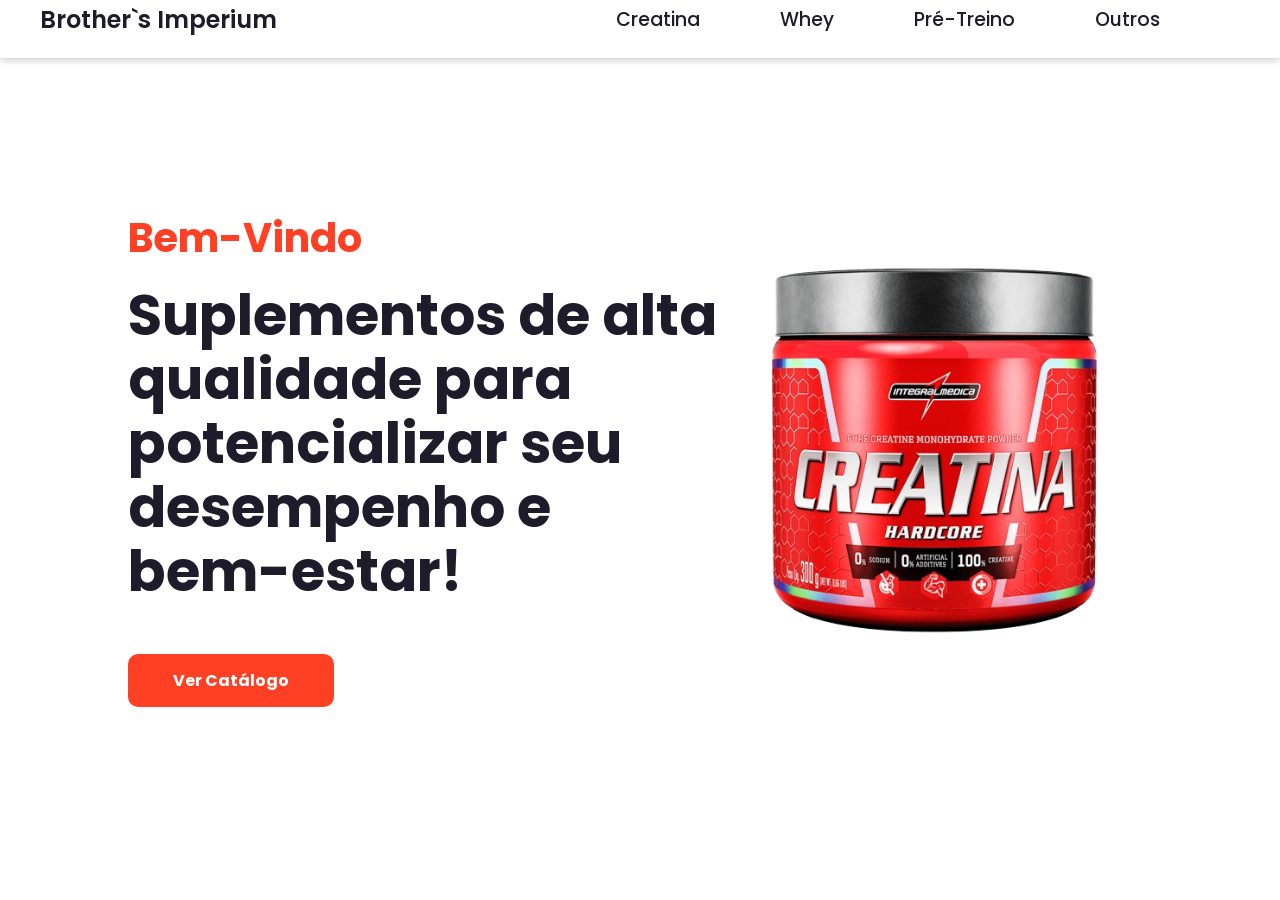
<file: projeto__kayo/index.html>
<!DOCTYPE html>
<html lang="pt-br">
<head>
    <meta charset="UTF-8">
    <meta name="viewport" content="width=device-width, initial-scale=1.0">
    <title>Brother`s Imperium</title>
    <link rel="stylesheet" href="style.css">
    <link rel="shortcut icon" href="Brothersimperium.jpg" type="image/x-icon">
</head>
<body>
    <header>
        <nav class="navigation">
            <a href="index.html" class="logo"><span>Brother`s Imperium</span></a>
            <ul class="nav-menu">
                <li class="nav-item"><a href="creatina.html">Creatina</a></li>
                <li class="nav-item"><a href="whey.html">Whey</a></li>
                <li class="nav-item"><a href="pretreino.html">Pré-Treino</a></li>
                <li class="nav-item"><a href="sobrenois.html">Outros</a></li>
                <i class='bx bx-search'></i>
            </ul>
            <div class="menu">
                <span class="bar"></span>
                <span class="bar"></span>
                <span class="bar"></span>
            </div>
        </nav>
    </header>
    <main>
        <section class="home">
            <div class="home-text">
                <h4 class="text-h4">Bem-Vindo</h4>
                <h1 class="text-h1">Suplementos de alta qualidade para potencializar seu desempenho e bem-estar!</h1>
                <a href="vercatalogo.html" class="home-btn">Ver Catálogo</a>
            </div>
            <div class="home-img">

                <div class="carrossel-imgs" id ='img'>
                <img src="imagens/Creatinas/creatina-integralmedica.png" alt="creatina">
                <img src="imagens/PréTreinos/Psikopata.png" alt="creatina">
                <img src="imagens/PréTreinos/Tomahawk.png" alt="creatina">
                <img src="imagens/Outros/camisa1.png" alt="creatina">

                </div>
            </div>
        </section>
    </main>
    <script src="script.js"></script>
</body>
</html>
</file>
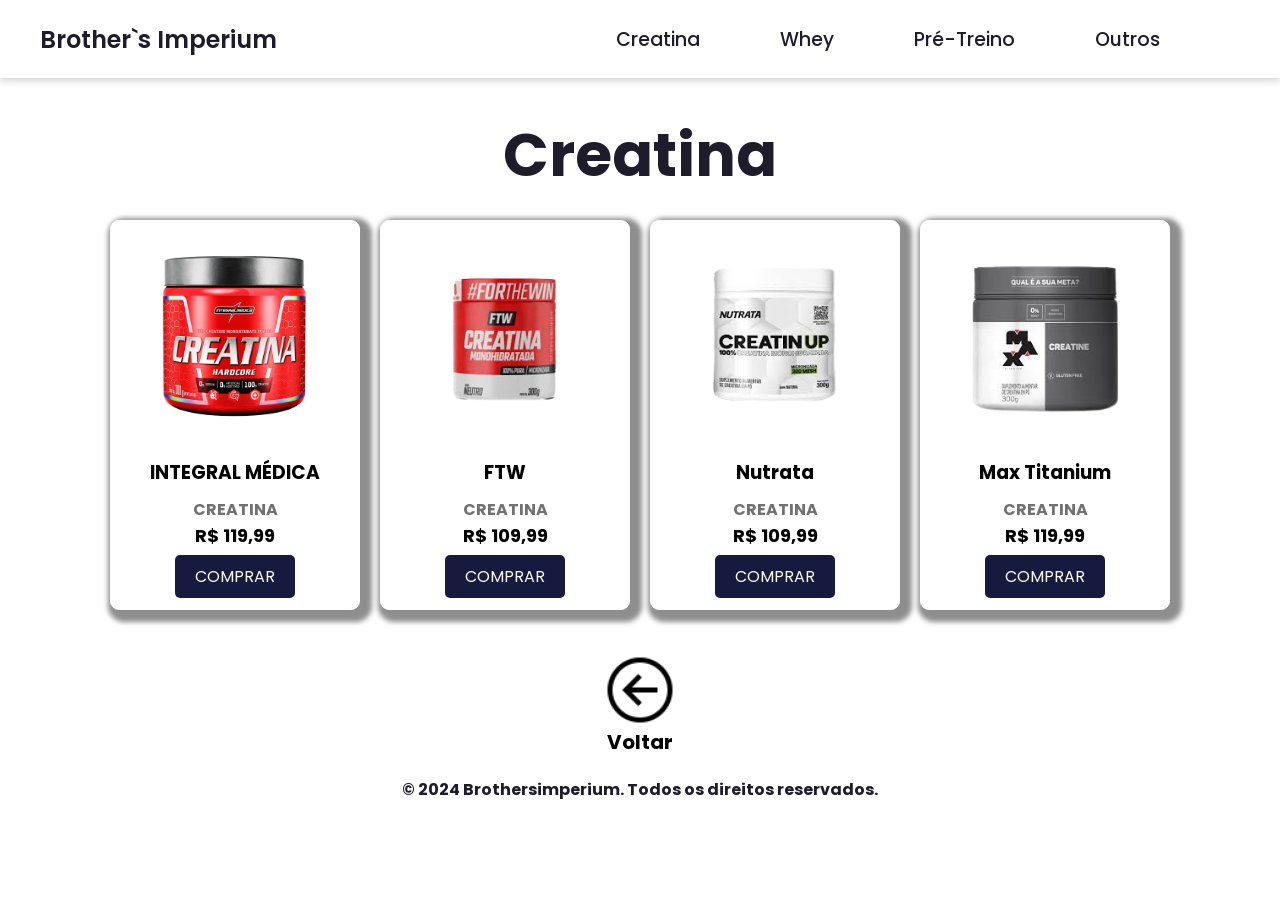
<file: projeto__kayo/creatina.html>
<!DOCTYPE html>
<html lang="pt-br">
<head>
    <meta charset="UTF-8">
    <meta name="viewport" content="width=device-width, initial-scale=1.0">
    <title>Brother`s Imperium</title>
    <link rel="stylesheet" href="style.css">
    <link rel="shortcut icon" href="Brothersimperium.jpg" type="image/x-icon">
</head>
<body>
    <header>
        <nav class="navigation">
            <a href="index.html" class="logo"><span>Brother`s Imperium</span></a>
            <ul class="nav-menu">
                <li class="nav-item"><a href="creatina.html">Creatina</a></li>
                <li class="nav-item"><a href="whey.html">Whey</a></li>
                <li class="nav-item"><a href="pretreino.html">Pré-Treino</a></li>
                <li class="nav-item"><a href="sobrenois.html">Outros</a></li>
                <i class='bx bx-search'></i>
            </ul>
            <div class="menu">
                <span class="bar"></span>
                <span class="bar"></span>
                <span class="bar"></span>
            </div>
        </nav>
    </header>
    <main>
        <h1 class="title2">Creatina</h1>
    </main>
    <section class="produtos">
        <!--01-->
        <main>
        <div class="produto">
          <img src="imagens/Creatinas/creatina-integralmedica.png" alt="">
          <h3>INTEGRAL MÉDICA</h3>
          <h4>CREATINA</h4>
          <p>R$ 119,99</p>
          <a href="https://api.whatsapp.com/send?phone=5581999050740&text=Olá, gostaria de  saber mais sobre a creatina da Integral Médica!" class="btn-redirection" target="_blank">COMPRAR</a>
        </div>
        </main>
        <!--02-->
        <main>
            <div class="produto">
              <img src="imagens/Creatinas/ftw.png" alt="">
              <h3>FTW</h3>
              <h4>CREATINA</h4>
              <p>R$ 109,99</p>
              <a href="https://api.whatsapp.com/send?phone=5581999050740&text=Olá, gostaria de  saber mais sobre a creatina da FTW!" class="btn-redirection" target="_blank">COMPRAR</a>
            </div>
            </main>
          <!--03-->
          <main>
            <div class="produto">
              <img src="imagens/Creatinas/nutrata.png" alt="">
              <h3>Nutrata</h3>
              <h4>CREATINA</h4>
              <p>R$ 109,99</p>
              <a href="https://api.whatsapp.com/send?phone=5581999050740&text=Olá, gostaria de  saber mais sobre a creatina da Nutrata!" class="btn-redirection" target="_blank">COMPRAR</a>
            </div>
        </main>
        <!--04-->
        <main>
          <div class="produto">
            <img src="imagens/Creatinas/maxtitanium.png" alt="">
            <h3>Max Titanium</h3>
            <h4>CREATINA</h4>
            <p>R$ 119,99</p>
            <a href="https://api.whatsapp.com/send?phone=5581999050740&text=Olá, gostaria de  saber mais sobre a creatina da Max Titanium" class="btn-redirection" target="_blank">COMPRAR</a>
        </main>
    </section>
        <footer class="rodape">
            <a target="_blank" href="index.html"> <img src="imagens/PNGs/icons8-à-esquerda-dentro-de-um-círculo-64.png"></a><a target="_blank" href=""></a>
            <p class="voltar"><a href="index.html">Voltar</a></p>
            <p>&copy; 2024 Brothersimperium. Todos os direitos reservados.</p>
          </footer>
            <script src="script.js"></script>
    </body>
    </html>
</file>
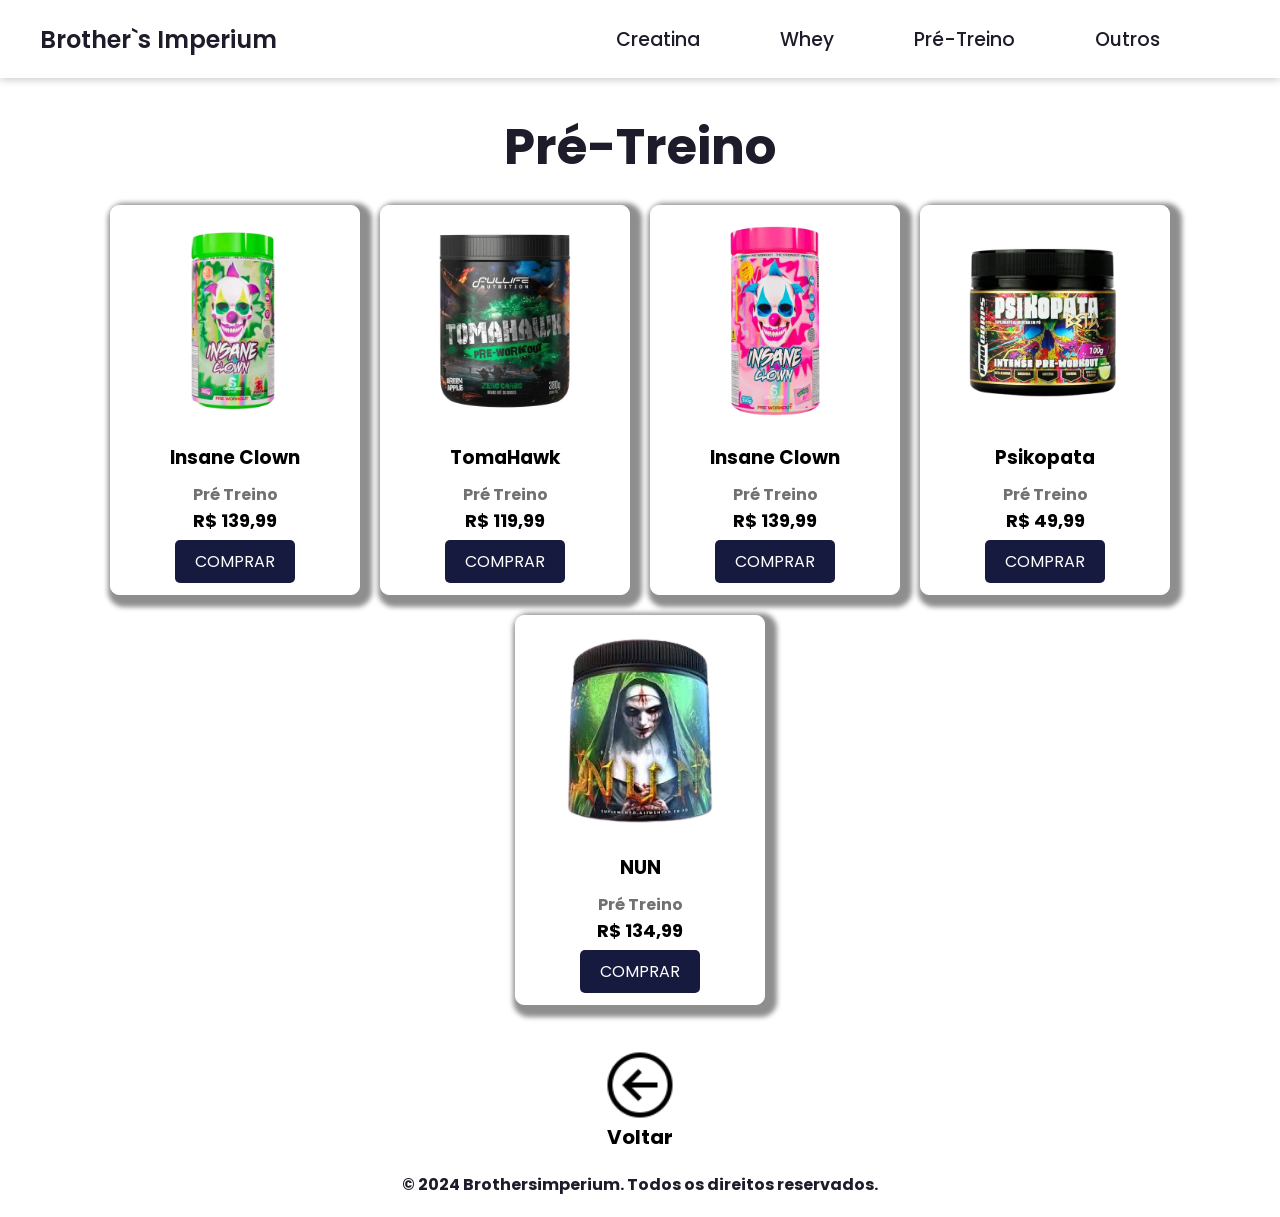
<file: projeto__kayo/pretreino.html>
<!DOCTYPE html>
<html lang="pt-br">
<head>
    <meta charset="UTF-8">
    <meta name="viewport" content="width=device-width, initial-scale=1.0">
    <title>Brother`s Imperium</title>
    <link rel="stylesheet" href="style.css">
    <link rel="shortcut icon" href="Brothersimperium.jpg" type="image/x-icon">
</head>
<body>
    <header>
        <nav class="navigation">
            <a href="index.html" class="logo"><span>Brother`s Imperium</span></a>
            <ul class="nav-menu">
                <li class="nav-item"><a href="creatina.html">Creatina</a></li>
                <li class="nav-item"><a href="whey.html">Whey</a></li>
                <li class="nav-item"><a href="pretreino.html">Pré-Treino</a></li>
                <li class="nav-item"><a href="sobrenois.html">Outros</a></li>
                <i class='bx bx-search'></i>
            </ul>
            <div class="menu">
                <span class="bar"></span>
                <span class="bar"></span>
                <span class="bar"></span>
            </div>
        </nav>
    </header>
    <main>
        <h1 class="title4">Pré-Treino</h1>
    </main>
    <section class="produtos">
        <main>
            <div class="produto">
              <img src="imagens/PréTreinos/InsaneClown.png" alt="">
              <h3>Insane Clown</h3>
              <h4>Pré Treino</h4>
              <p>R$ 139,99</p>
              <a href="https://api.whatsapp.com/send?phone=5581999050740&text=Olá, gostaria de  saber mais sobre o pré treino Insane Clown" class="btn-redirection" target="_blank">COMPRAR</a>
          </main>
          <!--07-->
          <main>
            <div class="produto">
              <img src="imagens/PréTreinos/Tomahawk.png" alt="">
              <h3>TomaHawk</h3>
              <h4>Pré Treino</h4>
              <p>R$ 119,99</p>
              <a href="https://api.whatsapp.com/send?phone=5581999050740&text=Olá, gostaria de  saber mais sobre o pré treino TomaHawk" class="btn-redirection" target="_blank">COMPRAR</a>
          </main>
          <!--08-->
          <main>
            <div class="produto">
              <img src="imagens/PréTreinos/Insane_Clown_Tutti_Fruit_.png" alt="">
              <h3>Insane Clown</h3>
              <h4>Pré Treino</h4>
              <p>R$ 139,99</p>
              <a href="https://api.whatsapp.com/send?phone=5581999050740&text=Olá, gostaria de  saber mais sobre o pré treino Insane Clown tutti fruit" class="btn-redirection" target="_blank">COMPRAR</a>
          </main>
          <!--09-->
          <main>
            <div class="produto">
              <img src="imagens/PréTreinos/Psikopata.png" alt="">
              <h3>Psikopata</h3>
              <h4>Pré Treino</h4>
              <p>R$ 49,99</p>
              <a href="https://api.whatsapp.com/send?phone=5581999050740&text=Olá, gostaria de  saber mais sobre o pré treino Psikopata" class="btn-redirection" target="_blank">COMPRAR</a>
          </main>
          <!--10-->
          <main>
            <div class="produto">
              <img src="imagens/PréTreinos/nun.png" alt="">
              <h3>NUN</h3>
              <h4>Pré Treino</h4>
              <p>R$ 134,99</p>
              <a href="https://api.whatsapp.com/send?phone=5581999050740&text=Olá, gostaria de  saber mais sobre o pré treino NUN" class="btn-redirection" target="_blank">COMPRAR</a>
          </main>
    </section>
    <footer class="rodape">
        <a target="_blank" href="index.html"> <img src="imagens/PNGs/icons8-à-esquerda-dentro-de-um-círculo-64.png"></a><a target="_blank" href=""></a>
        <p class="voltar"><a href="index.html">Voltar</a></p>
        <p>&copy; 2024 Brothersimperium. Todos os direitos reservados.</p>
      </footer>
        <script src="script.js"></script>
    </body>
    </html>
</file>
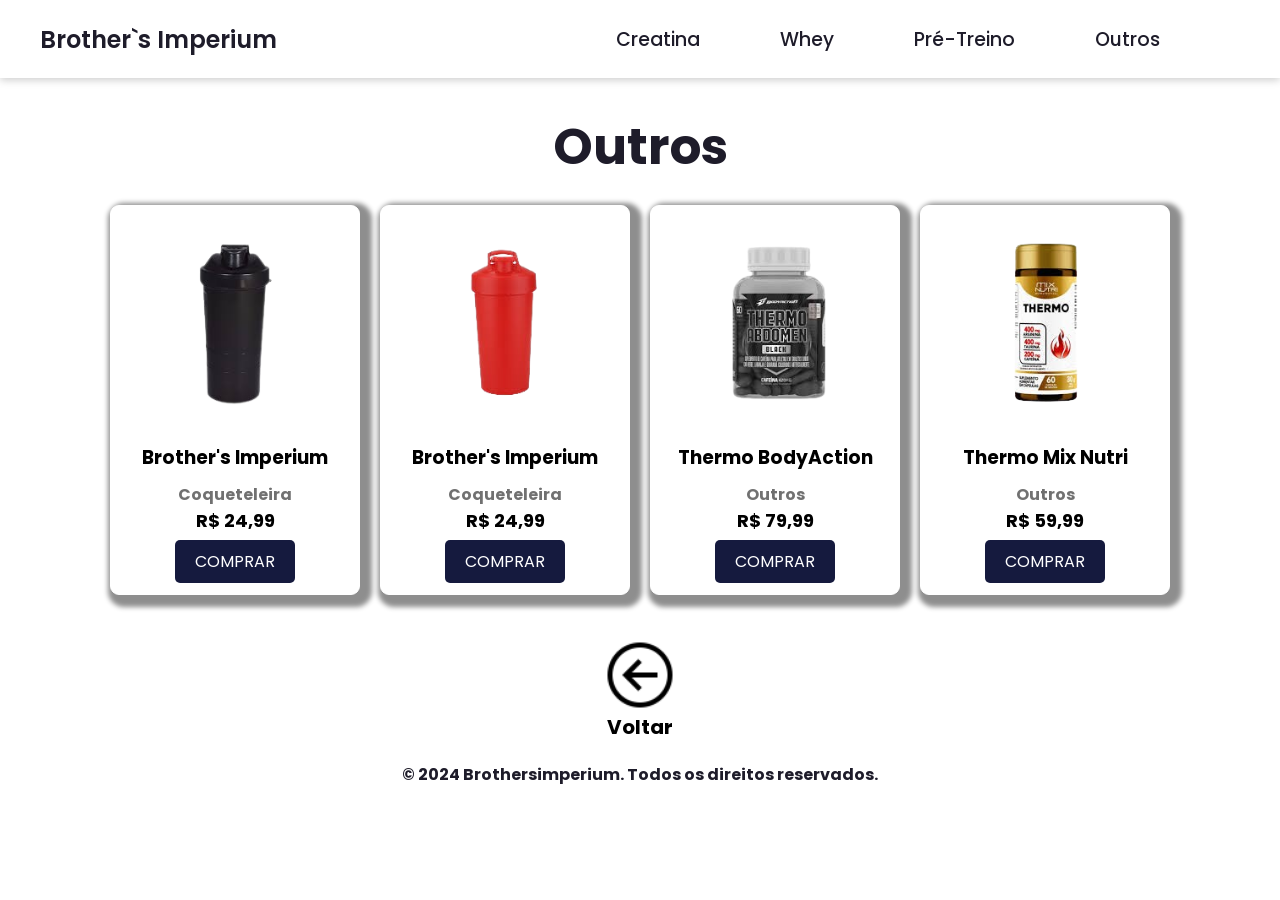
<file: projeto__kayo/sobrenois.html>
<!DOCTYPE html>
<html lang="pt-br">
<head>
    <meta charset="UTF-8">
    <meta name="viewport" content="width=device-width, initial-scale=1.0">
    <title>Brother`s Imperium</title>
    <link rel="stylesheet" href="style.css">
    <link rel="shortcut icon" href="Brothersimperium.jpg" type="image/x-icon">
</head>
<body>
    <header>
        <nav class="navigation">
            <a href="index.html" class="logo"><span>Brother`s Imperium</span></a>
            <ul class="nav-menu">
                <li class="nav-item"><a href="creatina.html">Creatina</a></li>
                <li class="nav-item"><a href="whey.html">Whey</a></li>
                <li class="nav-item"><a href="pretreino.html">Pré-Treino</a></li>
                <li class="nav-item"><a href="sobrenois.html">Outros</a></li>
                <i class='bx bx-search'></i>
            </ul>
            <div class="menu">
                <span class="bar"></span>
                <span class="bar"></span>
                <span class="bar"></span>
            </div>
        </nav>
    </header>
    <main>
        <h1 class="title5">Outros</h1>
    </main>
    <section class="produtos">
        <!--01-->
        <main>
        <div class="produto">
          <img src="imagens/Outros/coqueteleira4.png" alt="">
          <h3>Brother's Imperium</h3>
          <h4>Coqueteleira</h4>
          <p>R$ 24,99</p>
          <a href="https://api.whatsapp.com/send?phone=5581999050740&text=Olá, gostaria de  saber mais sobre a Coqueteleira preta" class="btn-redirection" target="_blank">COMPRAR</a>
        </div>
        </main>
        <!--02-->
        <main>
          <div class="produto">
            <img src="imagens/Outros/coqueeleira3.png" alt="">
            <h3>Brother's Imperium</h3>
            <h4>Coqueteleira</h4>
            <p>R$ 24,99</p>
            <a href="https://api.whatsapp.com/send?phone=5581999050740&text=Olá, gostaria de  saber mais sobre a Coqueteleira vermelha" class="btn-redirection" target="_blank">COMPRAR</a>
        </main>
        <!--03-->
        <main>
            <div class="produto">
              <img src="imagens/Outros/thermobodyaction.png" alt="">
              <h3>Thermo BodyAction</h3>
              <h4>Outros</h4>
              <p>R$ 79,99</p>
              <a href="https://api.whatsapp.com/send?phone=5581999050740&text=Olá, gostaria de  saber mais sobre o thermo bodyaction" class="btn-redirection" target="_blank">COMPRAR</a>
          </main>
          <!---->
          <main>
            <div class="produto">
              <img src="imagens/Outros/thermomixnutri.png" alt="">
              <h3>Thermo Mix Nutri</h3>
              <h4>Outros</h4>
              <p>R$ 59,99</p>
              <a href="https://api.whatsapp.com/send?phone=5581999050740&text=Olá, gostaria de  saber mais sobre o thermo Mix Nutri" class="btn-redirection" target="_blank">COMPRAR</a>
          </main>
    </section>
    <footer class="rodape">
        <a target="_blank" href="index.html"> <img src="imagens/PNGs/icons8-à-esquerda-dentro-de-um-círculo-64.png"></a><a target="_blank" href=""></a>
        <p class="voltar"><a href="index.html">Voltar</a></p>
        <p>&copy; 2024 Brothersimperium. Todos os direitos reservados.</p>
      </footer>
        <script src="script.js"></script>
    </body>
    </html>
</file>
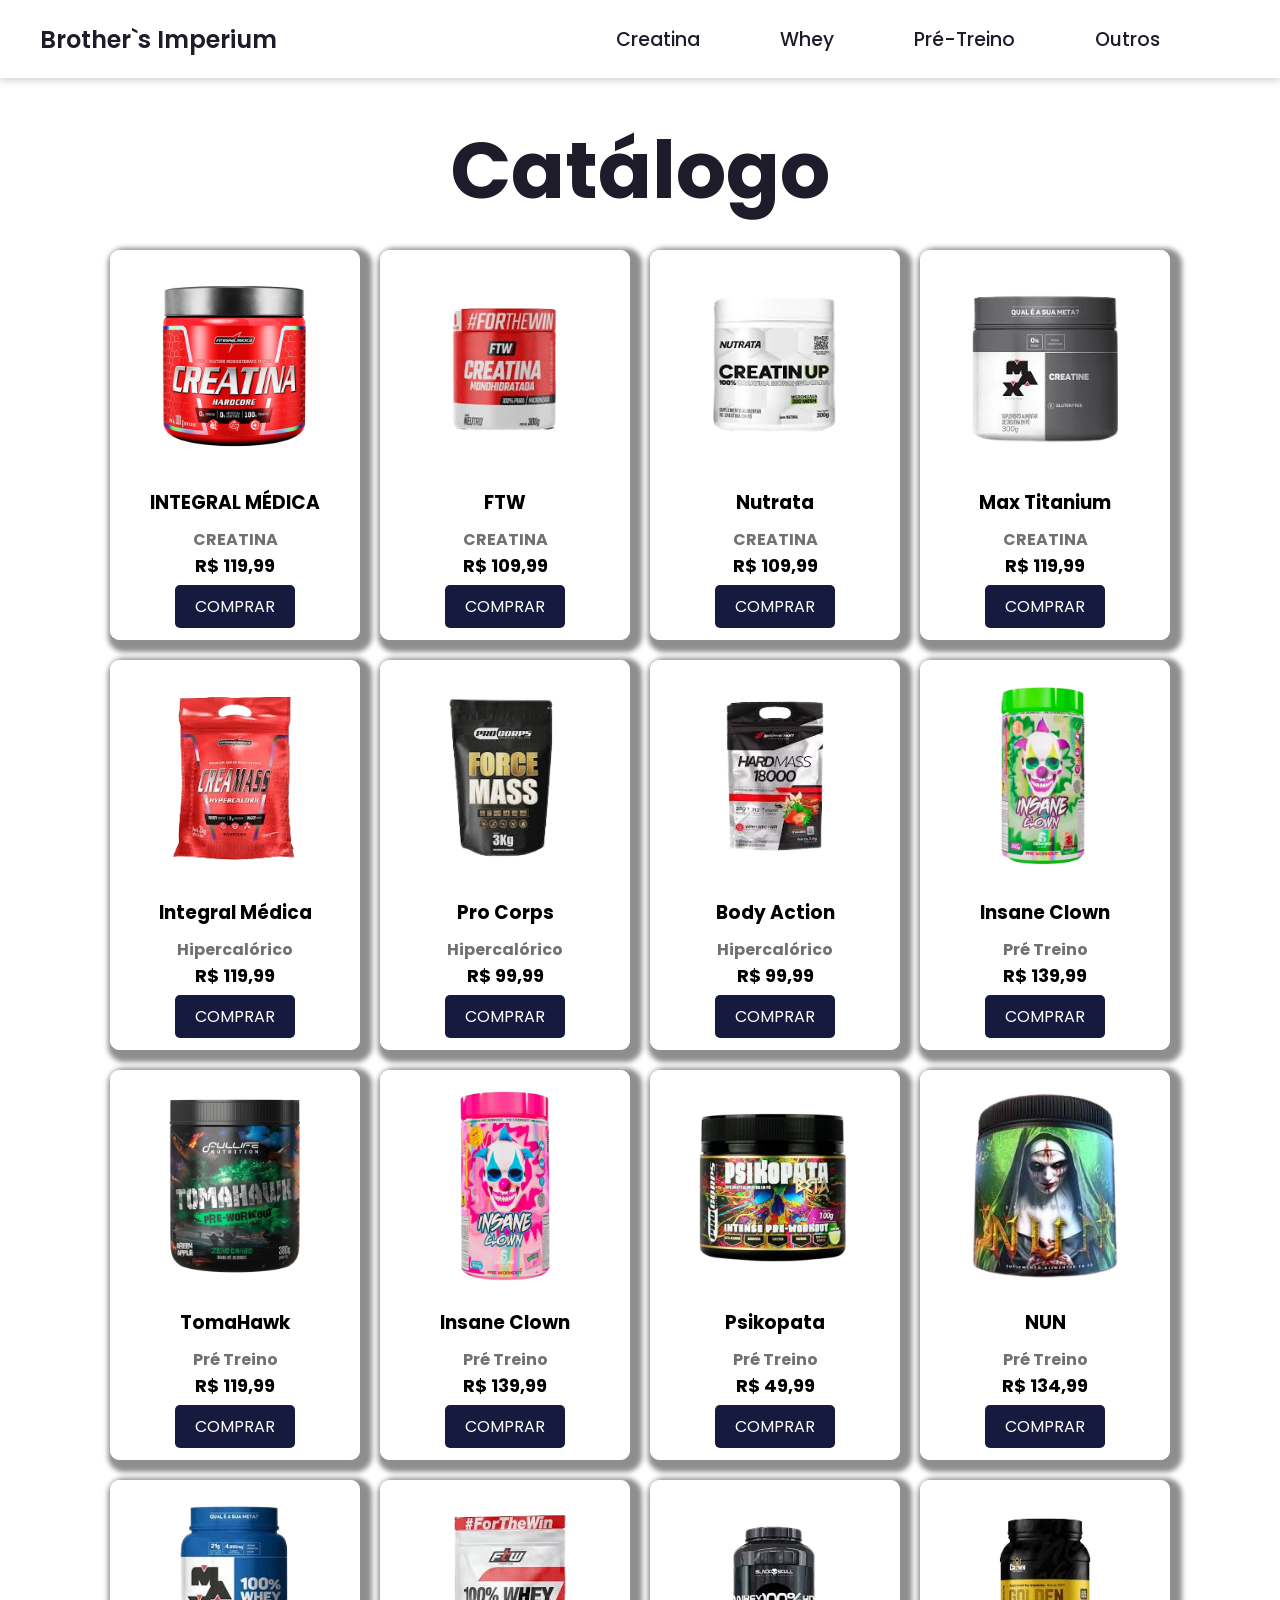
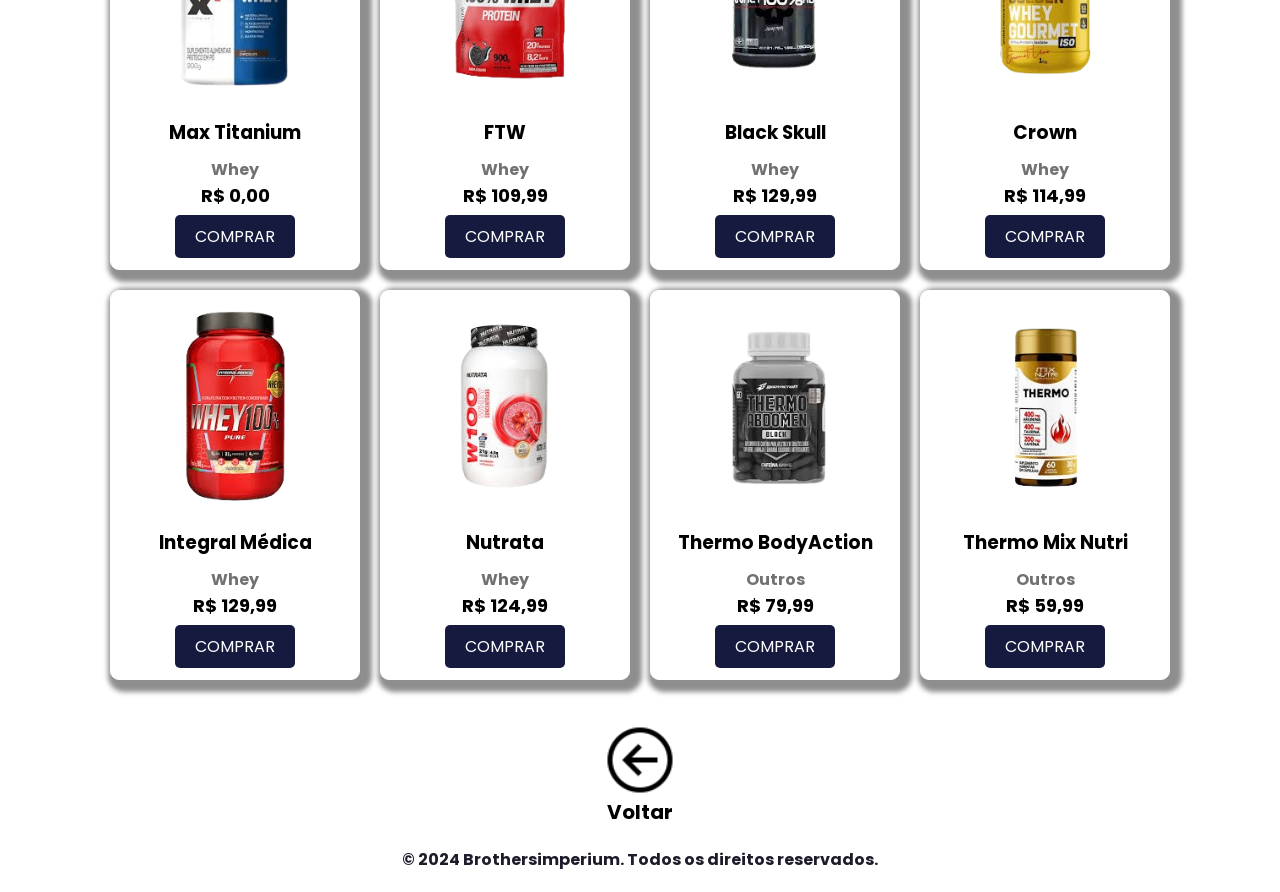
<file: projeto__kayo/vercatalogo.html>
<!DOCTYPE html>
<html lang="pt-br">
<head>
    <meta charset="UTF-8">
    <meta name="viewport" content="width=device-width, initial-scale=1.0">
    <title>Brother`s Imperium</title>
    <link rel="stylesheet" href="style.css">
    <link rel="shortcut icon" href="Brothersimperium.jpg" type="image/x-icon">
</head>
<body>
    <header>
        <nav class="navigation">
            <a href="index.html" class="logo"><span>Brother`s Imperium</span></a>
            <ul class="nav-menu">
                <li class="nav-item"><a href="creatina.html">Creatina</a></li>
                <li class="nav-item"><a href="whey.html">Whey</a></li>
                <li class="nav-item"><a href="pretreino.html">Pré-Treino</a></li>
                <li class="nav-item"><a href="sobrenois.html">Outros </a></li>
                <i class='bx bx-search'></i>
            </ul>
            <div class="menu">
                <span class="bar"></span>
                <span class="bar"></span>
                <span class="bar"></span>
            </div>
        </nav>
        <main class="title1">
            <h1>Catálogo</h1>
        </main>
    </header>
    <section class="produtos">
      <!--01-->
      <!--CREATINA-->
      <main>
      <div class="produto">
        <img src="imagens/Creatinas/creatina-integralmedica.png" alt="">
        <h3>INTEGRAL MÉDICA</h3>
        <h4>CREATINA</h4>
        <p>R$ 119,99</p>
        <a href="https://api.whatsapp.com/send?phone=5581999050740&text=Olá, gostaria de  saber mais sobre a creatina da Integral Médica!" class="btn-redirection" target="_blank">COMPRAR</a>
      </div>
      </main>
      <!--02-->
      <main>
        <div class="produto">
          <img src="imagens/Creatinas/ftw.png" alt="">
          <h3>FTW</h3>
          <h4>CREATINA</h4>
          <p>R$ 109,99</p>
          <a href="https://api.whatsapp.com/send?phone=5581999050740&text=Olá, gostaria de  saber mais sobre a creatina da FTW!" class="btn-redirection" target="_blank">COMPRAR</a>
        </div>
        </main>
      <!--03-->
      <main>
        <div class="produto">
          <img src="imagens/Creatinas/nutrata.png" alt="">
          <h3>Nutrata</h3>
          <h4>CREATINA</h4>
          <p>R$ 109,99</p>
          <a href="https://api.whatsapp.com/send?phone=5581999050740&text=Olá, gostaria de  saber mais sobre a creatina da Nutrata!" class="btn-redirection" target="_blank">COMPRAR</a>
        </div>
        </main>
      <!--04-->
      <main>
        <div class="produto">
          <img src="imagens/Creatinas/maxtitanium.png" alt="">
          <h3>Max Titanium</h3>
          <h4>CREATINA</h4>
          <p>R$ 119,99</p>
          <a href="https://api.whatsapp.com/send?phone=5581999050740&text=Olá, gostaria de  saber mais sobre a creatina da Max Titanium" class="btn-redirection" target="_blank">COMPRAR</a>
      </main>
      <!--05-->
      <!--HIPERCALÓRICO-->
      <main>
        <div class="produto">
          <img src="imagens/Hipercalóricos/integralmedica.png" alt="">
          <h3>Integral Médica</h3>
          <h4>Hipercalórico</h4>
          <p>R$ 119,99</p>
          <a href="https://api.whatsapp.com/send?phone=5581999050740&text=Olá, gostaria de  saber mais sobre o hipercalórico da Integral Médica" class="btn-redirection" target="_blank">COMPRAR</a>
      </main>
      <!---->
      <main>
        <div class="produto">
          <img src="imagens/Hipercalóricos/procorps.png" alt="">
          <h3>Pro Corps</h3>
          <h4>Hipercalórico</h4>
          <p>R$ 99,99</p>
          <a href="https://api.whatsapp.com/send?phone=5581999050740&text=Olá, gostaria de  saber mais sobre o hipercalórico da Pro Corps" class="btn-redirection" target="_blank">COMPRAR</a>
      </main>
      <!---->
      <main>
        <div class="produto">
          <img src="imagens/Hipercalóricos/bodyaction.png" alt="">
          <h3>Body Action</h3>
          <h4>Hipercalórico</h4>
          <p>R$ 99,99</p>
          <a href="https://api.whatsapp.com/send?phone=5581999050740&text=Olá, gostaria de  saber mais sobre o hipercalórico da BodyAction" class="btn-redirection" target="_blank">COMPRAR</a>
      </main>
      <!--06-->
      <!--PRÉ TREINO-->
      <main>
        <div class="produto">
          <img src="imagens/PréTreinos/InsaneClown.png" alt="">
          <h3>Insane Clown</h3>
          <h4>Pré Treino</h4>
          <p>R$ 139,99</p>
          <a href="https://api.whatsapp.com/send?phone=5581999050740&text=Olá, gostaria de  saber mais sobre o pré treino Insane Clown" class="btn-redirection" target="_blank">COMPRAR</a>
      </main>
      <!--07-->
      <main>
        <div class="produto">
          <img src="imagens/PréTreinos/Tomahawk.png" alt="">
          <h3>TomaHawk</h3>
          <h4>Pré Treino</h4>
          <p>R$ 119,99</p>
          <a href="https://api.whatsapp.com/send?phone=5581999050740&text=Olá, gostaria de  saber mais sobre o pré treino TomaHawk" class="btn-redirection" target="_blank">COMPRAR</a>
      </main>
      <!--08-->
      <main>
        <div class="produto">
          <img src="imagens/PréTreinos/Insane_Clown_Tutti_Fruit_.png" alt="">
          <h3>Insane Clown</h3>
          <h4>Pré Treino</h4>
          <p>R$ 139,99</p>
          <a href="https://api.whatsapp.com/send?phone=5581999050740&text=Olá, gostaria de  saber mais sobre o pré treino Insane Clown tutti fruit" class="btn-redirection" target="_blank">COMPRAR</a>
      </main>
      <!--09-->
      <main>
        <div class="produto">
          <img src="imagens/PréTreinos/Psikopata.png" alt="">
          <h3>Psikopata</h3>
          <h4>Pré Treino</h4>
          <p>R$ 49,99</p>
          <a href="https://api.whatsapp.com/send?phone=5581999050740&text=Olá, gostaria de  saber mais sobre o pré treino Psikopata" class="btn-redirection" target="_blank">COMPRAR</a>
      </main>
      <!--10-->
      <main>
        <div class="produto">
          <img src="imagens/PréTreinos/nun.png" alt="">
          <h3>NUN</h3>
          <h4>Pré Treino</h4>
          <p>R$ 134,99</p>
          <a href="https://api.whatsapp.com/send?phone=5581999050740&text=Olá, gostaria de  saber mais sobre o pré treino NUN" class="btn-redirection" target="_blank">COMPRAR</a>
      </main>
      <!--11-->
      <!--WHEY-->
      <main>
        <div class="produto">
          <img src="imagens/Whey/maxtitanium.png" alt="">
          <h3>Max Titanium</h3>
          <h4>Whey</h4>
          <p>R$ 0,00</p>
          <a href="https://api.whatsapp.com/send?phone=5581999050740&text=Olá, gostaria de  saber mais sobre o whey da Max Titanium" class="btn-redirection" target="_blank">COMPRAR</a>
      </main>
      <!--11-->
      <main>
        <div class="produto">
          <img src="imagens/Whey/Ftw.png" alt="">
          <h3>FTW</h3>
          <h4>Whey</h4>
          <p>R$ 109,99</p>
          <a href="https://api.whatsapp.com/send?phone=5581999050740&text=Olá, gostaria de  saber mais sobre o whey da FTW" class="btn-redirection" target="_blank">COMPRAR</a>
      </main>
      <!--12-->
      <main>
        <div class="produto">
          <img src="imagens/Whey/blacskull.png" alt="">
          <h3>Black Skull</h3>
          <h4>Whey</h4>
          <p>R$ 129,99</p>
          <a href="https://api.whatsapp.com/send?phone=5581999050740&text=Olá, gostaria de  saber mais sobre o whey da BlackSkull" class="btn-redirection" target="_blank">COMPRAR</a>
      </main>
      <!--13-->
      <main>
        <div class="produto">
          <img src="imagens/Whey/golden.png" alt="">
          <h3>Crown</h3>
          <h4>Whey</h4>
          <p>R$ 114,99</p>
          <a href="https://api.whatsapp.com/send?phone=5581999050740&text=Olá, gostaria de  saber mais sobre o whey da Crown" class="btn-redirection" target="_blank">COMPRAR</a>
      </main>
      <!--14-->
      <main>
        <div class="produto">
          <img src="imagens/Whey/integralmedica.png" alt="">
          <h3>Integral Médica</h3>
          <h4>Whey</h4>
          <p>R$ 129,99</p>
          <a href="https://api.whatsapp.com/send?phone=5581999050740&text=Olá, gostaria de  saber mais sobre o whey da Integral Médica" class="btn-redirection" target="_blank">COMPRAR</a>
      </main>
      <!--15-->
      <main>
        <div class="produto">
          <img src="imagens/Whey/nutrata.png" alt="">
          <h3>Nutrata</h3>
          <h4>Whey</h4>
          <p>R$ 124,99</p>
          <a href="https://api.whatsapp.com/send?phone=5581999050740&text=Olá, gostaria de  saber mais sobre o whey da Nutrata" class="btn-redirection" target="_blank">COMPRAR</a>
      </main>
      <!---->
      <!--OUTROS-->
      <main>
        <div class="produto">
          <img src="imagens/Outros/thermobodyaction.png" alt="">
          <h3>Thermo BodyAction</h3>
          <h4>Outros</h4>
          <p>R$ 79,99</p>
          <a href="https://api.whatsapp.com/send?phone=5581999050740&text=Olá, gostaria de  saber mais sobre o thermo bodyaction" class="btn-redirection" target="_blank">COMPRAR</a>
      </main>
      <!---->
      <main>
        <div class="produto">
          <img src="imagens/Outros/thermomixnutri.png" alt="">
          <h3>Thermo Mix Nutri</h3>
          <h4>Outros</h4>
          <p>R$ 59,99</p>
          <a href="https://api.whatsapp.com/send?phone=5581999050740&text=Olá, gostaria de  saber mais sobre o thermo Mix Nutri" class="btn-redirection" target="_blank">COMPRAR</a>
      </main>
    </section>
    <footer class="rodape">
      <a target="_blank" href="index.html"> <img src="imagens/PNGs/icons8-à-esquerda-dentro-de-um-círculo-64.png"></a><a target="_blank" href=""></a>
      <p class="voltar"><a href="index.html">Voltar</a></p>
      <p>&copy; 2024 Brothersimperium. Todos os direitos reservados.</p>
    </footer>
      <script src="script.js"></script>
    </body>
    </html>
</file>
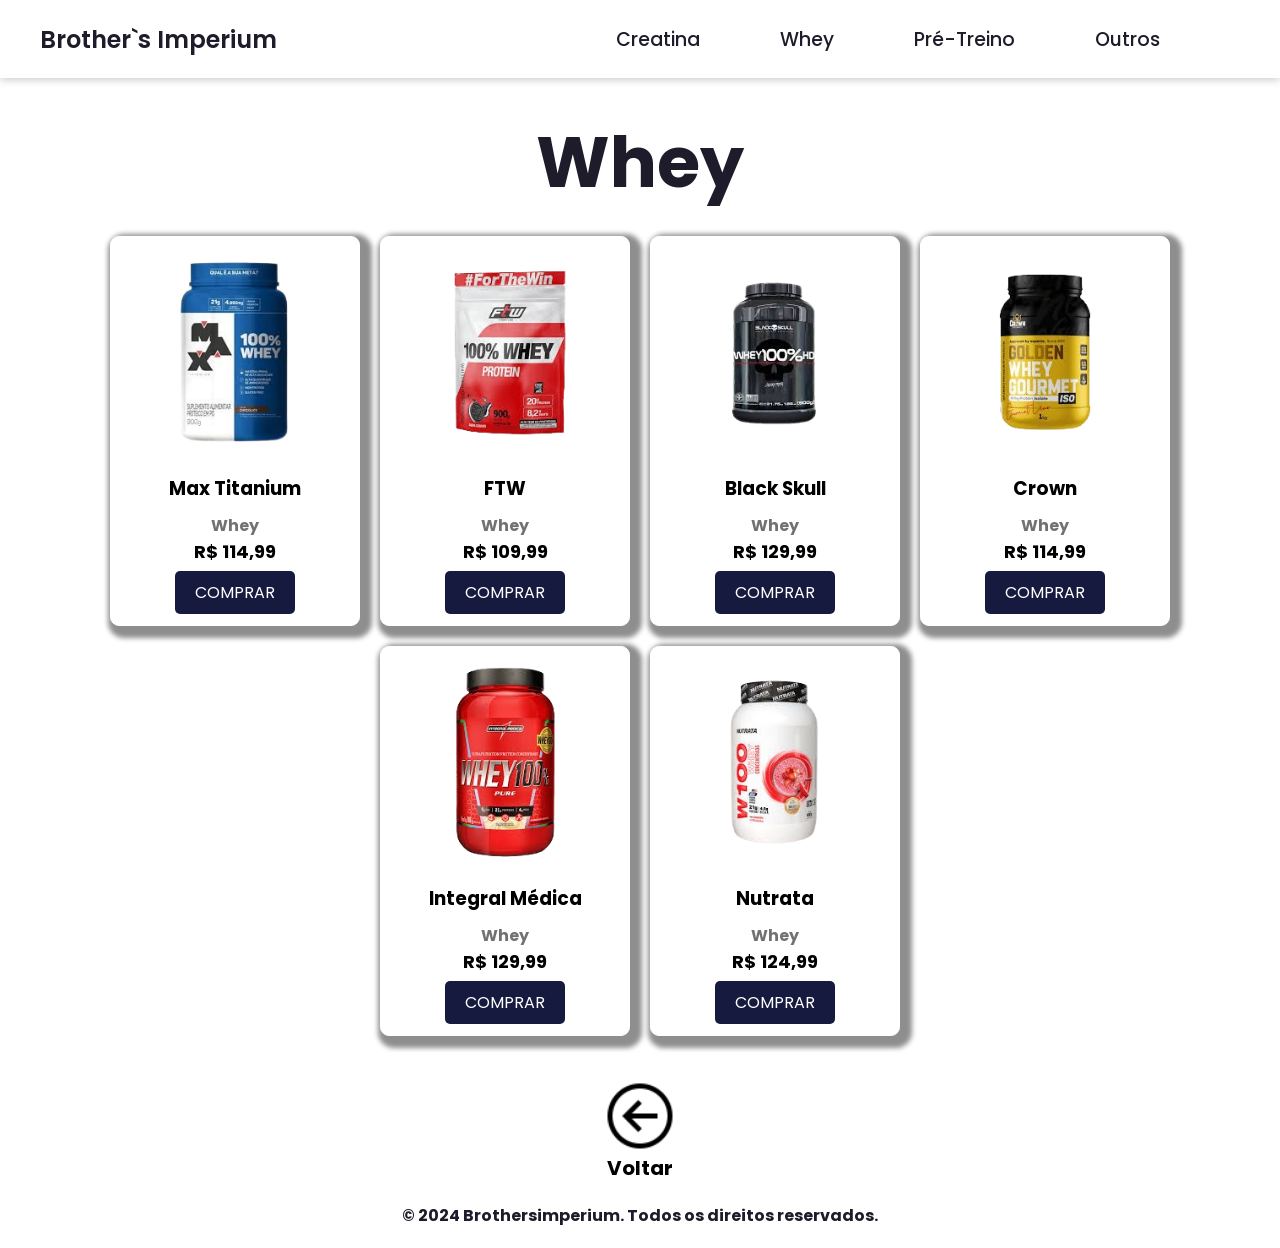
<file: projeto__kayo/whey.html>
<!DOCTYPE html>
<html lang="pt-br">
<head>
    <meta charset="UTF-8">
    <meta name="viewport" content="width=device-width, initial-scale=1.0">
    <title>Brother`s Imperium</title>
    <link rel="stylesheet" href="style.css">
    <link rel="shortcut icon" href="Brothersimperium.jpg" type="image/x-icon">
</head>
<body>
    <header>
        <nav class="navigation">
            <a href="index.html" class="logo"><span>Brother`s Imperium</span></a>
            <ul class="nav-menu">
                <li class="nav-item"><a href="creatina.html">Creatina</a></li>
                <li class="nav-item"><a href="whey.html">Whey</a></li>
                <li class="nav-item"><a href="pretreino.html">Pré-Treino</a></li>
                <li class="nav-item"><a href="sobrenois.html">Outros</a></li>
                <i class='bx bx-search'></i>
            </ul>
            <div class="menu">
                <span class="bar"></span>
                <span class="bar"></span>
                <span class="bar"></span>
            </div>
        </nav>
    </header>
    <main>
        <h1 class="title3">Whey</h1>
    </main>
    <section class="produtos">
        <main>
            <div class="produto">
              <img src="imagens/Whey/maxtitanium.png" alt="">
              <h3>Max Titanium</h3>
              <h4>Whey</h4>
              <p>R$ 114,99</p>
              <a href="https://api.whatsapp.com/send?phone=5581999050740&text=Olá, gostaria de  saber mais sobre o whey da Max Titanium" class="btn-redirection" target="_blank">COMPRAR</a>
          </main>
          <main>
            <div class="produto">
              <img src="imagens/Whey/Ftw.png" alt="">
              <h3>FTW</h3>
              <h4>Whey</h4>
              <p>R$ 109,99</p>
              <a href="https://api.whatsapp.com/send?phone=5581999050740&text=Olá, gostaria de  saber mais sobre o whey da FTW" class="btn-redirection" target="_blank">COMPRAR</a>
          </main>
          <!--12-->
          <main>
            <div class="produto">
              <img src="imagens/Whey/blacskull.png" alt="">
              <h3>Black Skull</h3>
              <h4>Whey</h4>
              <p>R$ 129,99</p>
              <a href="https://api.whatsapp.com/send?phone=5581999050740&text=Olá, gostaria de  saber mais sobre o whey da BlackSkull" class="btn-redirection" target="_blank">COMPRAR</a>
          </main>
          <!--13-->
          <main>
            <div class="produto">
              <img src="imagens/Whey/golden.png" alt="">
              <h3>Crown</h3>
              <h4>Whey</h4>
              <p>R$ 114,99</p>
              <a href="https://api.whatsapp.com/send?phone=5581999050740&text=Olá, gostaria de  saber mais sobre o whey da Crown" class="btn-redirection" target="_blank">COMPRAR</a>
          </main>
          <!--14-->
          <main>
            <div class="produto">
              <img src="imagens/Whey/integralmedica.png" alt="">
              <h3>Integral Médica</h3>
              <h4>Whey</h4>
              <p>R$ 129,99</p>
              <a href="https://api.whatsapp.com/send?phone=5581999050740&text=Olá, gostaria de  saber mais sobre o whey da Integral Médica" class="btn-redirection" target="_blank">COMPRAR</a>
          </main>
          <!--15-->
          <main>
            <div class="produto">
              <img src="imagens/Whey/nutrata.png" alt="">
              <h3>Nutrata</h3>
              <h4>Whey</h4>
              <p>R$ 124,99</p>
              <a href="https://api.whatsapp.com/send?phone=5581999050740&text=Olá, gostaria de  saber mais sobre o whey da Nutrata" class="btn-redirection" target="_blank">COMPRAR</a>
          </main>
    </section>
    <footer class="rodape">
        <a target="_blank" href="index.html"> <img src="imagens/PNGs/icons8-à-esquerda-dentro-de-um-círculo-64.png"></a><a target="_blank" href=""></a>
        <p class="voltar"><a href="index.html">Voltar</a></p>
        <p>&copy; 2024 Brothersimperium. Todos os direitos reservados.</p>
      </footer>
        <script src="script.js"></script>
    </body>
    </html>
</file>
<file: projeto__kayo/style.css>
@import url('https://fonts.googleapis.com/css2?family=Poppins:wght@300;400;500;600;700&display=swap');

*{
    margin: 0;
    padding: 0;
    box-sizing: border-box;
    font-family: 'Poppins', sans-serif;
    list-style: none;
    text-decoration: none;
}
/*Variável*/
:root{
    --red:#FF4024;
    --white:#fff;
    --dark:#1e1c2a;
}
/*Body*/
body{
    color: var(--dark);
    background: var(--white);    
}
/*Cabeçalho*/
.cardapio .p-cardapio {
    margin-top: 1px;
    margin-bottom: 1px;
   }

.cardapio h4 {
    margin-top: 50px;

}
.navigation{
    display: flex;
    position: absolute;
    align-items: center;
    justify-content: space-between;
    padding: 18px 40px;
    box-shadow: 0 0.1rem 0.5rem #ccc;
    width: 100%;
    background: var(--white);
    transition: all 0.5s;
    margin-bottom: 0px;
    margin-top: -20px;
}
.navigation .logo{
    color: var(--red);
    font-size: 1.7rem;
    font-weight: 600;
}
.logo span{
    color: var(--dark);
    font-size: 24px;
}
.navigation ul{
    display: flex;
    align-items: center;
    gap: 5rem;
}
.navigation ul li a{
    color: var(--dark);
    font-size: 19px;
    font-weight: 500;
    transition: all 0.5s;
}
.navigation ul li a:hover{
    color: #FF4024;
}
.navigation i{
    cursor: pointer;
    font-size: 1.5rem;
}
.menu{
    cursor: pointer;
    display: none;
}
.menu .bar{
    display: block;
    width: 28px;
    height: 3px;
    border-radius: 3px;
    background: var(--dark);
    margin: 5px auto;
    transition: all 0.3s;
}
.menu .bar:nth-child(1),
.menu .bar:nth-child(3){
    background: var(--red);
}
/*Estrutura central*/
.home{
    width: 100%;
    height: 100vh;
    display: flex;
    align-items: center;
    justify-content: space-between;
    padding: 0px 10%;
}
.home-text{
    max-width: 37rem;
}
.home-text .text-h4{
    font-size: 40px;
    color: #FF4024;
    margin-bottom: 1rem;
}
.home-text .text-h1{
    font-size: 3.5rem;
    margin-bottom: 4rem;
    line-height: 4rem;
}
.home-text p{
    margin-bottom: 4rem;
}
.home-btn{
    padding: 15px 45px;
    background: #FF4024;
    color: var(--white);
    border-radius: 10px;
    font-weight: 700;
    transition: all 0.5s;
    
}
.home-btn:hover{
    background: #c2081c;
}
.home-img{
    overflow: hidden;
    width: 100%;
    max-width: 500px;


}
.carrossel-imgs{
    display: flex;
    transition: transform 0.5s ease-in-out;
    transform: translateX(0);
}
.carrossel-imgs img{
    object-fit: cover;
    width: 100%;
    flex-shrink: 0;
    background-color: transparent;
}
/*titles*/
.title1 {
    font-size: 40px;
    text-align: center;
    margin: 20px;
    padding-top: 90px;
}
.title2 {
    font-size: 60px;
    text-align: center;
    margin: 20px;
    padding-top: 90px;
}
.title3 {
    font-size: 70px;
    text-align: center;
    margin: 20px;
    padding-top: 90px;
}
.title4 {
    font-size: 50px;
    text-align: center;
    margin: 20px;
    padding-top: 90px;
}
.title5 {
    font-size: 50px;
    text-align: center;
    margin: 20px;
    padding-top: 90px;
}
/*Produtos (ver catálogo)*/

.produtos {
    margin: 20px;
    display: flex;
    flex-wrap: wrap;
    justify-content: center;
    gap: 20px; /* Espaçamento entre os produtos */
}

.produto {
    background-color: #ffffff; /* Fundo cinza escuro */
    padding: 20px;
    border: 1px solid #ffffff; /* Borda branca */
    border-radius: 9px;
    text-align: center;
    color: #ffffff; /* Texto branco */
    width: 250px; /* Largura fixa para cada produto */
    box-sizing: border-box; /* Garantir que o padding e bordas não aumentem o tamanho */
    box-shadow: 5px 5px 5px 7px rgba(0, 0, 0, 0.445);
}

.produto img {
    max-width: 100%;
    height: auto;
    border-radius: 5px;
    margin-bottom: 10px; /* Espaçamento entre a imagem e o conteúdo */
    width: 190px;
}

.produto h3 {
    margin-top: 10px;
    color: #000000; /* Texto branco */
}

.produto h4 {
    margin-top: 10px;
    color: #0000008e; /* Texto branco */
}

.produto p {
    color: #000000; /* Texto branco */
    font-size: 18px;
    font-weight: bold;
    margin-bottom: 15px; /* Espaço entre o preço e o botão */
}

.btn-redirection {
    background-color: #151A3E; /* Botão preto */
    color: #fff; /* Texto branco */
    padding: 10px 20px;
    cursor: pointer;
    border-radius: 5px;
    text-decoration: none;
}

.btn-redirection:hover {
    background-color: #000000; /* Fundo branco ao passar o mouse */
    color: #ff4024; /* Texto preto ao passar o mouse */
}
/*footer*/
.rodape p {
    text-align: center;
    font-weight: bold;
    margin: 20px;
}
.rodape img {
    margin-top: 20px;
    display: inline-block;
    width: 80px;
    margin-bottom: -40px;
}
.rodape a {
    display: block;
    text-align: center;
    margin: 0 auto;
}
.voltar a {
    text-align: center;
    font-size: 20px;
    text-decoration: none;
    color:  #000;
    padding: 10px;
    margin-bottom: -10px;
}
/*Responsividade*/
@media (max-width:800px) {
    .navigation{
        padding: 18px 20px;
        margin-bottom: -60px;
    }
    .menu{
        display: block;
    }
    .menu.ativo .bar:nth-child(1){
        transform:  translateY(8px) rotate(45deg);
    }
    .menu.ativo .bar:nth-child(2) {
        opacity: 0;
    }
    .menu.ativo .bar:nth-child(3){
        transform: translateY(-8px) rotate(-45deg);
    }
    .nav-menu{
        position: fixed;
        right: -100%;
        top: 70px;
        width: 100%;
        height: 100%;
        flex-direction: column;
        background: var(--white);
        gap: -10px;
        transition: 0.3s;
    }
    .nav-menu.ativo{
        right: 0;
    }
    .nav-item{
        margin: 16px 0;
    }
    .home{
        padding: 100px 2%;
        flex-direction: column;
        text-align: center;
        overflow: hidden;
        gap: 5rem;
    }
    .home .text-h4{
        font-size: 25px;
    }
    .home .text-h1{
        font-size: 1.3rem;
        line-height: 1.8rem;
    }
   
   .home-img{
        width: 80%;
        margin-top: -70px;
        margin-left: -90px;
    }
}
</file>
